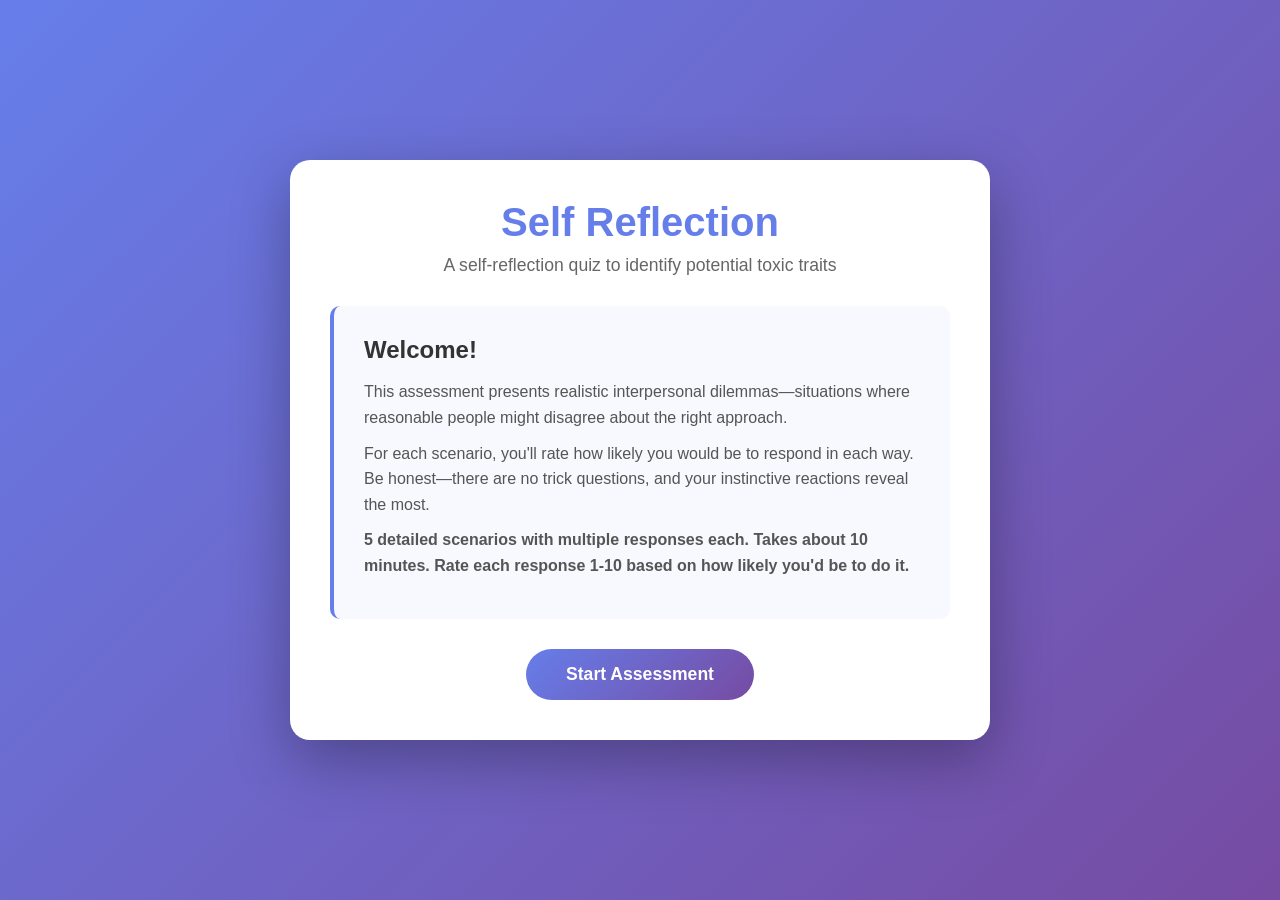
<file: index.html>
<!DOCTYPE html>
<html lang="en">
<head>
    <meta charset="UTF-8">
    <meta name="viewport" content="width=device-width, initial-scale=1.0">
    <title>Self Reflection - Assessment Quiz</title>
    <link rel="stylesheet" href="style.css">
</head>
<body>
    <div class="container">
        <header>
            <h1>Self Reflection</h1>
            <p class="subtitle">A self-reflection quiz to identify potential toxic traits</p>
        </header>

        <div id="start-screen" class="screen active">
            <div class="intro">
                <h2>Welcome!</h2>
                <p>This assessment presents realistic interpersonal dilemmas—situations where reasonable people might disagree about the right approach.</p>
                <p>For each scenario, you'll rate how likely you would be to respond in each way. Be honest—there are no trick questions, and your instinctive reactions reveal the most.</p>
                <p><strong>5 detailed scenarios with multiple responses each. Takes about 10 minutes. Rate each response 1-10 based on how likely you'd be to do it.</strong></p>
            </div>
            <button id="start-btn" class="btn btn-primary">Start Assessment</button>
        </div>

        <div id="quiz-screen" class="screen">
            <div class="progress-bar">
                <div id="progress" class="progress-fill"></div>
            </div>
            <div class="question-counter">
                Scenario <span id="current-question">1</span> of <span id="total-questions">5</span>
            </div>
            <div id="question-container">
                <h2 id="question-text"></h2>
                <div id="options-container"></div>
            </div>
            <button id="next-btn" class="btn btn-primary" disabled>Next</button>
        </div>

        <div id="results-screen" class="screen">
            <h2>Your Results</h2>
            <div id="score-container">
                <div class="score-circle">
                    <span id="score-value">0</span>
                    <span class="score-label">points</span>
                </div>
            </div>
            <div id="result-message"></div>
            <div id="result-details"></div>
            <button id="restart-btn" class="btn btn-primary">Take Quiz Again</button>
        </div>
    </div>

    <script src="script.js"></script>
</body>
</html>
</file>
<file: style.css>
* {
    margin: 0;
    padding: 0;
    box-sizing: border-box;
}

body {
    font-family: 'Segoe UI', Tahoma, Geneva, Verdana, sans-serif;
    background: linear-gradient(135deg, #667eea 0%, #764ba2 100%);
    min-height: 100vh;
    display: flex;
    justify-content: center;
    align-items: center;
    padding: 20px;
}

.container {
    background: white;
    border-radius: 20px;
    padding: 40px;
    max-width: 700px;
    width: 100%;
    box-shadow: 0 20px 60px rgba(0, 0, 0, 0.3);
}

header {
    text-align: center;
    margin-bottom: 30px;
}

h1 {
    color: #667eea;
    font-size: 2.5em;
    margin-bottom: 10px;
}

.subtitle {
    color: #666;
    font-size: 1.1em;
}

.screen {
    display: none;
}

.screen.active {
    display: block;
    animation: fadeIn 0.5s ease-in;
}

@keyframes fadeIn {
    from {
        opacity: 0;
        transform: translateY(20px);
    }
    to {
        opacity: 1;
        transform: translateY(0);
    }
}

.intro {
    background: #f8f9ff;
    padding: 30px;
    border-radius: 10px;
    margin-bottom: 30px;
    border-left: 4px solid #667eea;
}

.intro h2 {
    color: #333;
    margin-bottom: 15px;
}

.intro p {
    color: #555;
    line-height: 1.6;
    margin-bottom: 10px;
}

.btn {
    padding: 15px 40px;
    font-size: 1.1em;
    border: none;
    border-radius: 50px;
    cursor: pointer;
    transition: all 0.3s ease;
    font-weight: 600;
}

.btn-primary {
    background: linear-gradient(135deg, #667eea 0%, #764ba2 100%);
    color: white;
}

.btn-primary:hover:not(:disabled) {
    transform: translateY(-2px);
    box-shadow: 0 10px 20px rgba(102, 126, 234, 0.4);
}

.btn:disabled {
    opacity: 0.5;
    cursor: not-allowed;
}

#start-btn, #restart-btn {
    display: block;
    margin: 0 auto;
}

.progress-bar {
    width: 100%;
    height: 8px;
    background: #e0e0e0;
    border-radius: 10px;
    margin-bottom: 20px;
    overflow: hidden;
}

.progress-fill {
    height: 100%;
    background: linear-gradient(90deg, #667eea 0%, #764ba2 100%);
    transition: width 0.3s ease;
    width: 0%;
}

.question-counter {
    text-align: center;
    color: #666;
    margin-bottom: 20px;
    font-size: 0.9em;
}

#question-container {
    margin-bottom: 30px;
}

#question-text {
    color: #333;
    font-size: 1.3em;
    margin-bottom: 25px;
    line-height: 1.4;
}

#options-container {
    display: flex;
    flex-direction: column;
    gap: 12px;
}

.option {
    padding: 18px 25px;
    background: #f8f9ff;
    border: 2px solid #e0e0e0;
    border-radius: 10px;
    cursor: pointer;
    transition: all 0.3s ease;
    font-size: 1em;
}

.option:hover {
    border-color: #667eea;
    background: #fff;
    transform: translateX(5px);
}

.option.selected {
    background: linear-gradient(135deg, #667eea 0%, #764ba2 100%);
    color: white;
    border-color: #667eea;
}

.response-item {
    margin-bottom: 25px;
    padding: 18px;
    background: #f8f9ff;
    border-radius: 10px;
    border-left: 4px solid #667eea;
}

.response-label {
    font-weight: 600;
    color: #333;
    margin-bottom: 12px;
    display: block;
    font-size: 0.95em;
}

.rating-container {
    display: flex;
    align-items: center;
    gap: 10px;
}

.rating-label {
    font-size: 0.75em;
    color: #666;
    flex-shrink: 0;
}

.rating-label.left {
    text-align: right;
    width: 80px;
}

.rating-label.right {
    text-align: left;
    width: 80px;
}

.rating-slider {
    flex: 1;
    height: 6px;
    border-radius: 5px;
    background: linear-gradient(to right, #ff6b6b, #ffd93d, #6bcf7f);
    outline: none;
    -webkit-appearance: none;
    appearance: none;
}

.rating-slider::-webkit-slider-thumb {
    -webkit-appearance: none;
    appearance: none;
    width: 20px;
    height: 20px;
    border-radius: 50%;
    background: linear-gradient(135deg, #667eea 0%, #764ba2 100%);
    cursor: pointer;
    box-shadow: 0 2px 5px rgba(102, 126, 234, 0.3);
}

.rating-slider::-moz-range-thumb {
    width: 20px;
    height: 20px;
    border-radius: 50%;
    background: linear-gradient(135deg, #667eea 0%, #764ba2 100%);
    cursor: pointer;
    border: none;
    box-shadow: 0 2px 5px rgba(102, 126, 234, 0.3);
}

.rating-value {
    min-width: 30px;
    text-align: center;
    font-weight: 600;
    color: #667eea;
    font-size: 1em;
}

#next-btn {
    float: right;
}

.score-circle {
    width: 180px;
    height: 180px;
    margin: 30px auto;
    border-radius: 50%;
    background: linear-gradient(135deg, #667eea 0%, #764ba2 100%);
    display: flex;
    flex-direction: column;
    justify-content: center;
    align-items: center;
    color: white;
    box-shadow: 0 10px 30px rgba(102, 126, 234, 0.3);
}

#score-value {
    font-size: 3.5em;
    font-weight: bold;
}

.score-label {
    font-size: 1em;
    opacity: 0.9;
}

#result-message {
    background: #f8f9ff;
    padding: 25px;
    border-radius: 10px;
    margin: 20px 0;
    border-left: 4px solid #667eea;
}

#result-message h3 {
    color: #333;
    margin-bottom: 10px;
}

#result-message p {
    color: #555;
    line-height: 1.6;
}

#result-details {
    background: #fff9e6;
    padding: 20px;
    border-radius: 10px;
    margin: 20px 0;
    border-left: 4px solid #ffc107;
}

#result-details h4 {
    color: #333;
    margin-bottom: 15px;
}

#result-details ul {
    list-style-position: inside;
    color: #555;
}

#result-details li {
    margin-bottom: 8px;
    line-height: 1.5;
}

@media (max-width: 600px) {
    .container {
        padding: 25px;
    }
    
    h1 {
        font-size: 2em;
    }
    
    #question-text {
        font-size: 1.1em;
    }
    
    .option {
        padding: 15px 20px;
    }
}
</file>
